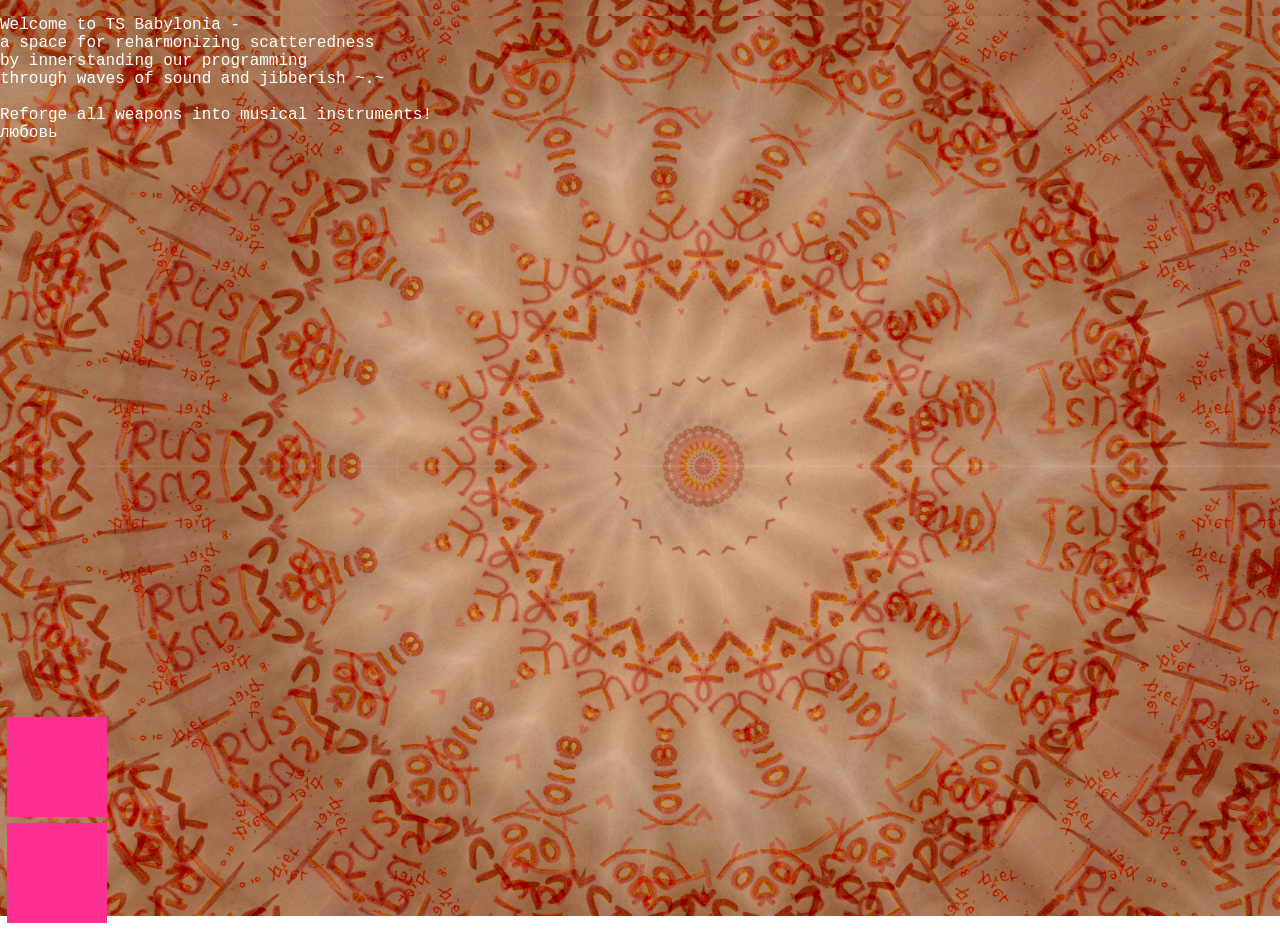
<file: index.html>
<!DOCTYPE html>
<html>
	<head>
		<link rel="stylesheet" type="text/css" href="stylesheet.css">
		<title>TS BABYLONIA</title>
		 <link rel="shortcut icon" href="rozefavicon.jpg">	
		</head>
	<body>
<p style="color: white; font-family:'Courier New'">Welcome to TS Babylonia - <br>
a space for reharmonizing scatteredness<br>
by innerstanding our programming<br>
through waves of sound and jibberish ~.~<br><br>
Reforge all weapons into musical instruments!<br>
любовь
</p>

		<style type="text/css">

			body {overflow: hidden};	
		</style>
			<div id="Plaatjesmetlinkjes">
				<div class="Roze">
		<table cellpadding="0" rowpadding="0">
			<tr>
<td>

	   				<a href="https://hetontstaandeensemble.bandcamp.com/album/what-a-trip">
	   				<img border="0" src="roze.jpg" width="100%" height="100%" bottom="0">
	  				</a>
	  			</td>
	  		</tr>
	  		<tr>
<td>
	   				<a href="followyour.html">
	   				<img border="0" src="roze.jpg" width="100%" height="100%" bottom="0">
	   			</td>
	  			</tr>


		</table>
	</div>
	</body>
</html>
</file>
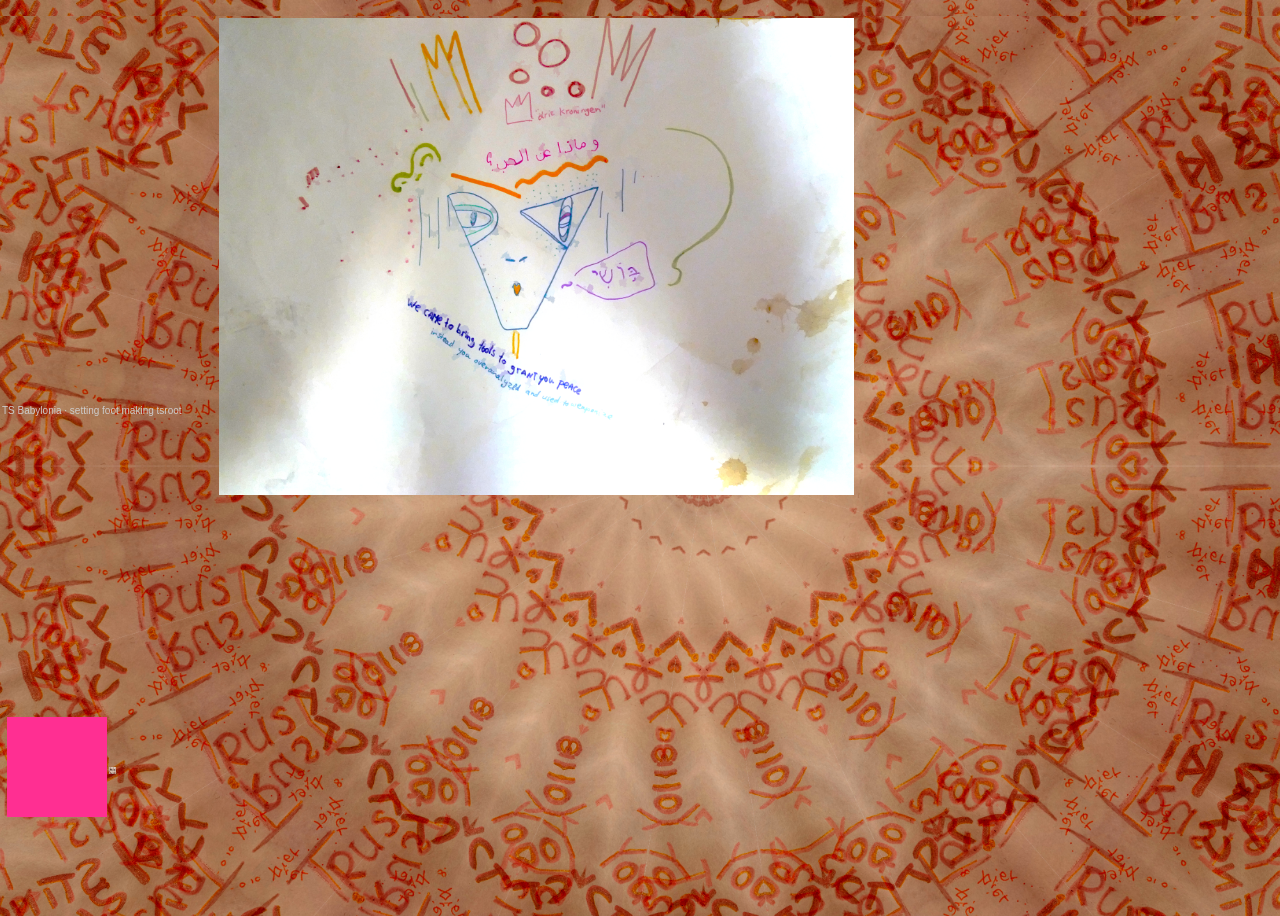
<file: followyour.html>
<!DOCTYPE html>
<html>
	<head>
		<link rel="stylesheet" type="text/css" href="stylesheet.css">
		<title>TS BABYLONIA</title>
		 <link rel="shortcut icon" href="rozefavicon.jpg">	
	
		</head>
	<body>
<p style="font-family:'Courier New'")>
	<table cellpadding="0" rowpadding="0">
			<tr>
<td>

	<iframe width="100%" height="300" scrolling="no" frameborder="no" allow="autoplay; encrypted-media" src="https://w.soundcloud.com/player/?url=https%3A//api.soundcloud.com/tracks/soundcloud%253Atracks%253A2414481021&color=%236900ff&auto_play=false&hide_related=false&show_comments=true&show_user=true&show_reposts=false&show_teaser=true&visual=true"></iframe><div style="font-size: 10px; color: #cccccc;line-break: anywhere;word-break: normal;overflow: hidden;white-space: nowrap;text-overflow: ellipsis; font-family: Interstate,Lucida Grande,Lucida Sans Unicode,Lucida Sans,Garuda,Verdana,Tahoma,sans-serif;font-weight: 100;"><a href="https://soundcloud.com/renanamusic" title="TS Babylonia" target="_blank" style="color: #cccccc; text-decoration: none;">TS Babylonia</a> · <a href="https://soundcloud.com/renanamusic/setting-foot-making-tsroot" title="setting foot making tsroot" target="_blank" style="color: #cccccc; text-decoration: none;">setting foot making tsroot</a>
</td>
<td>
<img src="L888.png" alt="Trutru"  width="60%" height="80%">
</td>
</tr>
</table>
</div>
		<style type="text/css">

			body {overflow: hidden};	
		</style>
			<div id="Plaatjesmetlinkjes">
				<div class="Roze">
		<table cellpadding="0" rowpadding="0">
			<tr>

	  				<td>

	   				<a href="index.html">
	   				<img border="0" src="roze.jpg" width="100%" height="100%" bottom="0">
	  			</td>
	  			<td>
	  				<a href="support.html">
	   				<img border="0" src="tsoetsoestringquartet.gif" width="7px" height="7px" bottom="0">
	  			</a>
</td>
	  			</tr>


		</table>
	</div>
			
	   				


</p>
	</body>
</html>
</file>
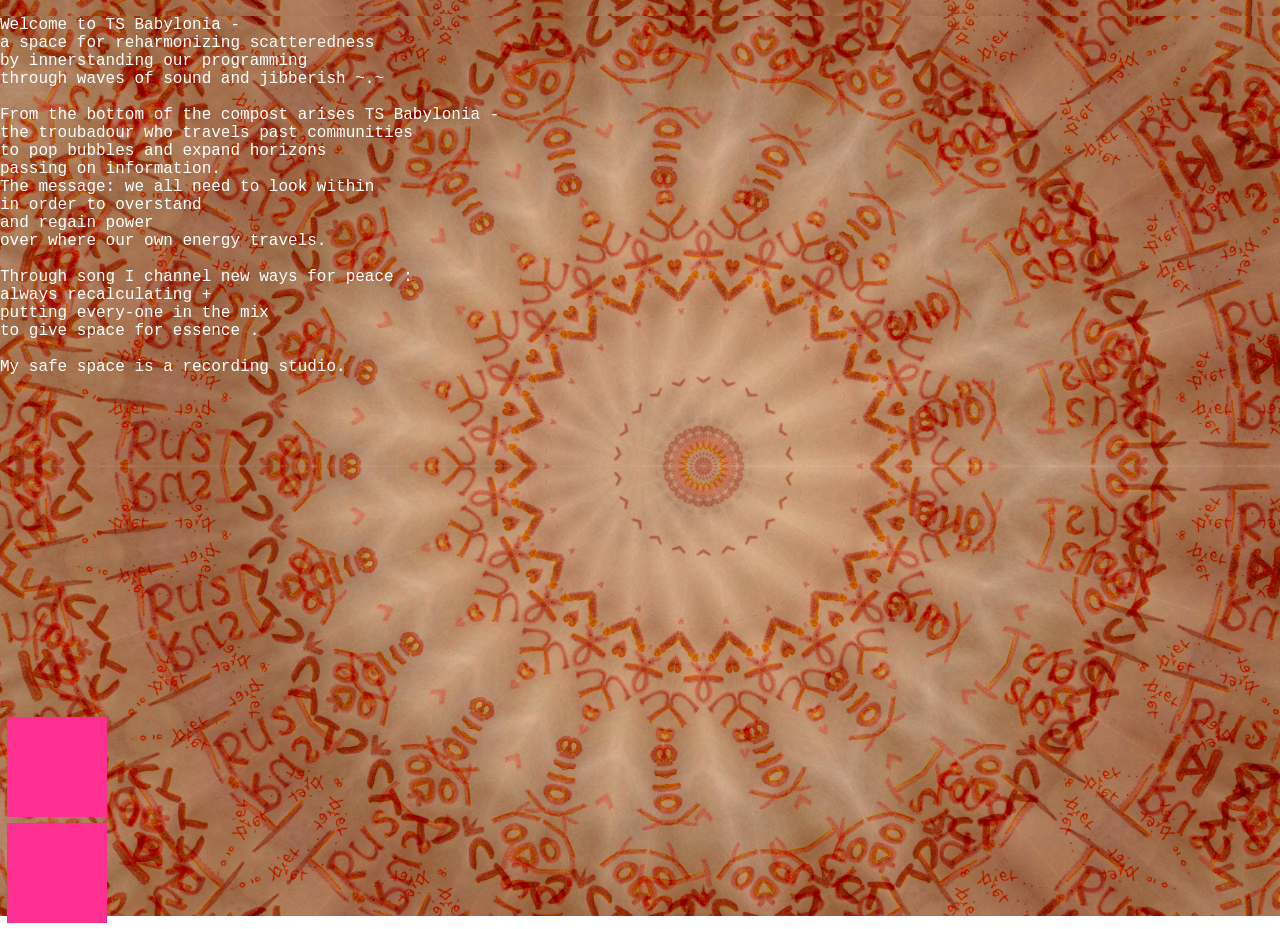
<file: indext.html>
<!DOCTYPE html>
<html>
	<head>
		<link rel="stylesheet" type="text/css" href="stylesheet.css">
		<title>TS BABYLONIA</title>
		 <link rel="shortcut icon" href="rozefavicon.jpg">	
		</head>
	<body>
<p style="color: white; font-family:'Courier New'">Welcome to TS Babylonia - <br>
a space for reharmonizing scatteredness<br>
by innerstanding our programming<br>
through waves of sound and jibberish ~.~<br><br>


From the bottom of the compost arises TS Babylonia - <br>
the troubadour who travels past communities<br>
to pop bubbles and expand horizons<br>
passing on information.<br>
The message: we all need to look within<br>
in order to overstand<br>
and regain power<br>
over where our own energy travels.<br><br>

Through song I channel new ways for peace :<br>
always recalculating +<br>
putting every-one in the mix<br>
to give space for essence .<br><br>

My safe space is a recording studio. <br></p>

		<style type="text/css">

			body {overflow: hidden};	
		</style>
			<div id="Plaatjesmetlinkjes">
				<div class="Roze">
		<table cellpadding="0" rowpadding="0">
			<tr>
<td>

	   				<a href="https://hetontstaandeensemble.bandcamp.com/album/what-a-trip">
	   				<img border="0" src="roze.jpg" width="100%" height="100%" bottom="0">
	  				</a>
	  			</td>
	  		</tr>
	  		<tr>
<td>
	   				<a href="followyour.html">
	   				<img border="0" src="roze.jpg" width="100%" height="100%" bottom="0">
	   			</td>
	  			</tr>


		</table>
	</div>
	</body>
</html>
</file>
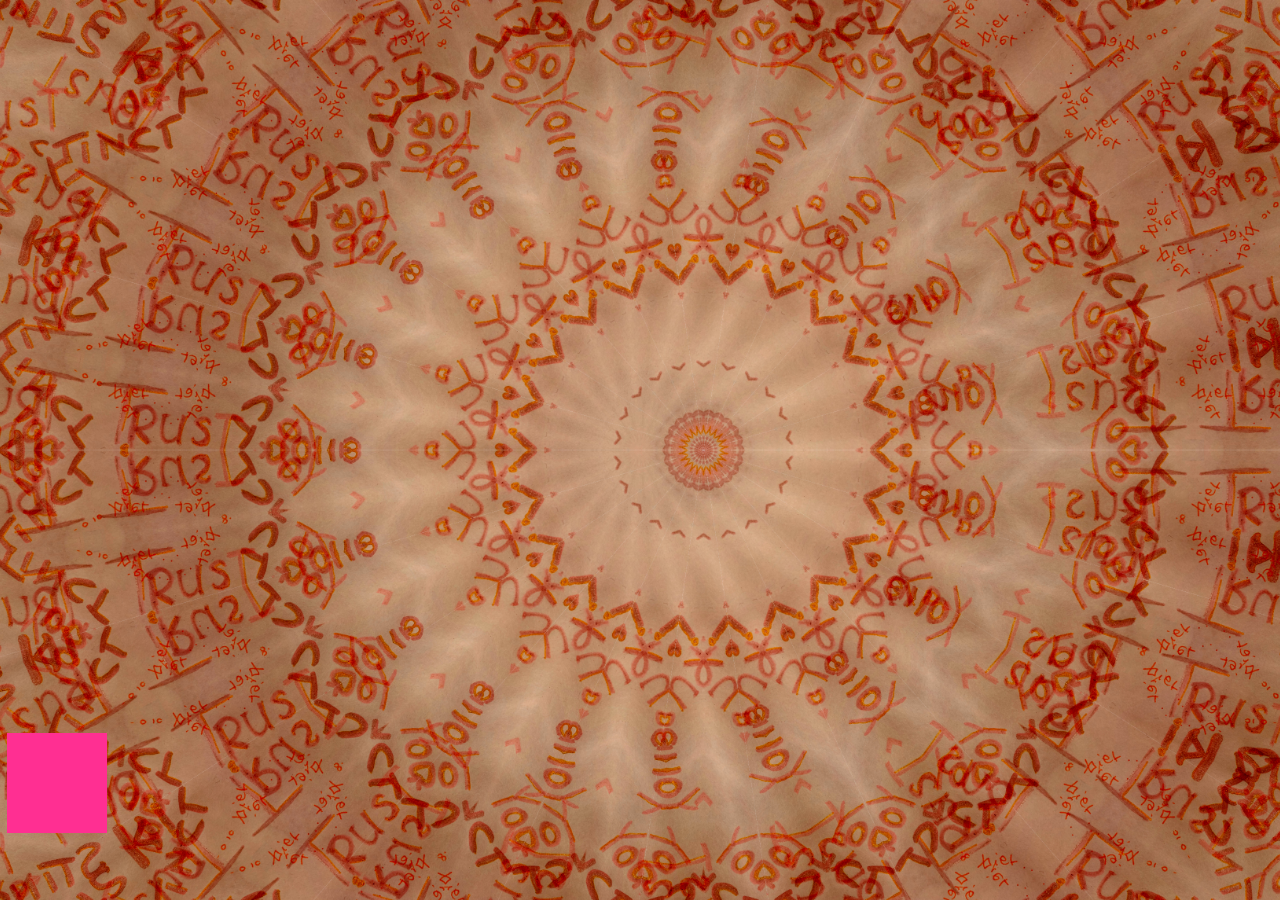
<file: indextest.html>
<!DOCTYPE html>
<html>
	<head>
		<link rel="stylesheet" type="text/css" href="stylesheet.css">
	</head>
	<body>
		<style type="text/css">
			body {overflow: hidden};
		</style>
		<div id="Plaatjesmetlinkjes">
			 <div class="Roze">
		<table cellpadding="0" rowpadding="0">
			<tr>
				<td>
				<p>
	   				<a href="TSBabylooo.mov">
	   				<img border="0" src="roze.jpg" width="100%" height="100%">
	  				</a>
	  			</p>
	  			</td>
	  		</tr>
	  	</table>
	  </div>
	</div>
	</body>
</html>
</file>
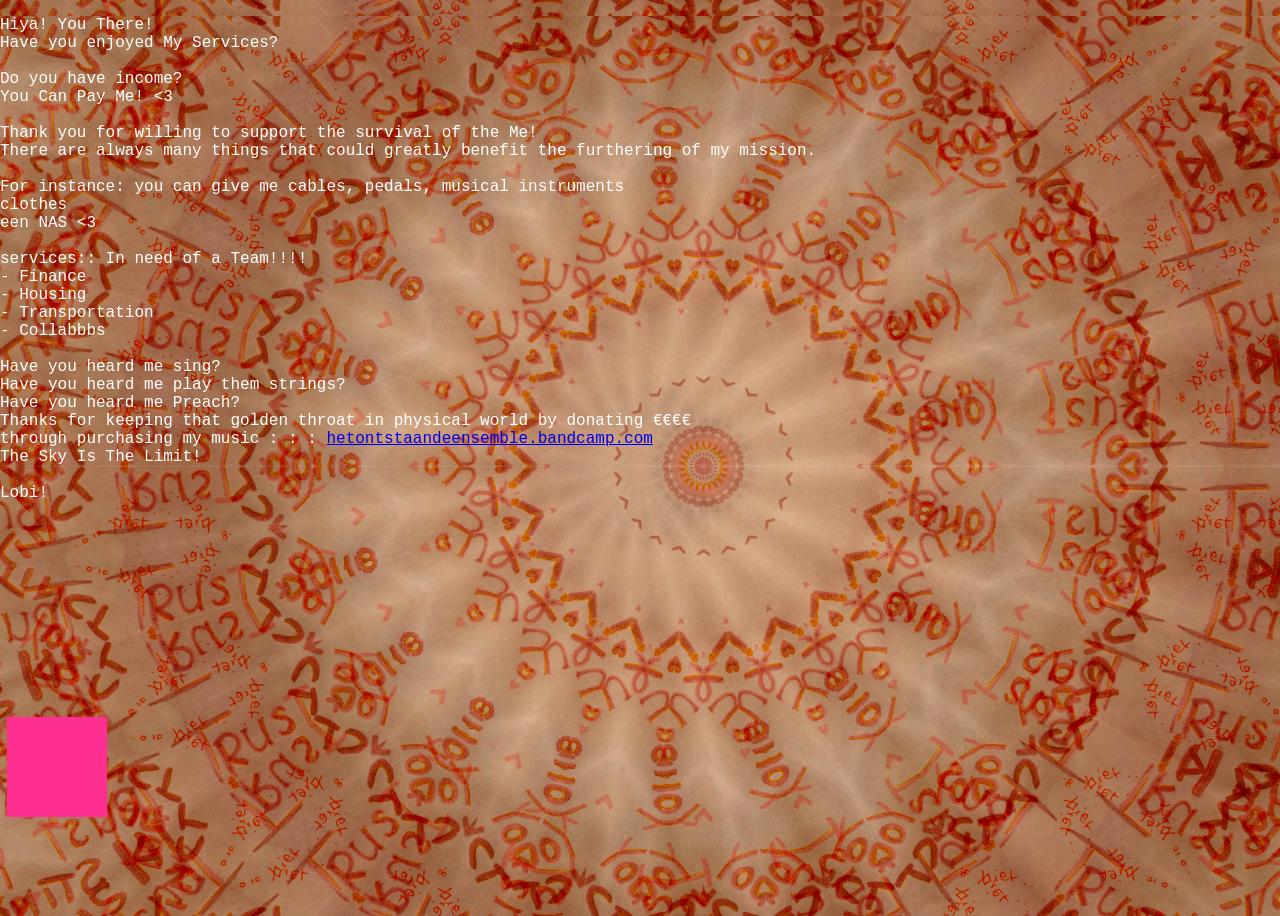
<file: support.html>
<!DOCTYPE html>
<html>
	<head>
		<link rel="stylesheet" type="text/css" href="stylesheet.css">
		<title>TS BABYLONIA</title>
		 <link rel="shortcut icon" href="rozefavicon.jpg">	
		</head>
	<body>
<p style="color: white; font-family:'Courier New'">Hiya! You There!<br>
Have you enjoyed My Services?<br><br>

Do you have income? <br>
You Can Pay Me! <3 <br><br>


Thank you for willing to support the survival of the Me!<br>
There are always many things that could greatly benefit the furthering of my mission.<br>
<br>

For instance: you can give me cables, pedals, musical instruments<br>
clothes<br>
een NAS <3 <br><br>



services:: In need of a Team!!!!<br>
 - Finance<br>
- Housing<br>
 - Transportation<br>
- Collabbbs<br><br>

Have you heard me sing?<br> Have you heard me play them strings?<br> Have you heard me Preach?<br>
Thanks for keeping that golden throat in physical world by donating €€€€<br>
through purchasing my music : : : <a href="https://hetontstaandeensemble.bandcamp.com">hetontstaandeensemble.bandcamp.com</a><br>
The Sky Is The Limit!<br><br>
Lobi!

		<style type="text/css">

			body {overflow: hidden};	
		</style>
			<div id="Plaatjesmetlinkjes">
				<div class="Roze">
		<table cellpadding="0" rowpadding="0">
			<tr>
<td>

	   				<a href="index.html">
	   				<img border="0" src="roze.jpg" width="100%" height="100%" bottom="0">
	  				</a>
	  			</td>
	  		</tr>


		</table>
	</div>
	</body>
</html>
</file>
<file: stylesheet.css>
* {
	margin: 100;
	padding: 0;
}
html,body{
	background-image: url('Trustyoi2.jpg');
	height: 100%;
	margin: 0;
	padding: 0;
	 background-position: center;
  background-repeat: no-repeat;
  background-size: cover;
  font-family:sans-serif;
  font:Helvetica;
 }

 #TopDivHome{
background-color: hotpink;

height: 100%;
width: 100%;
font-family: "Impact";
font-weight: bold;
font-size: 59px;
color: #848484;

 }

 #TopDiv{
 background-color:#848484;
 margin:0px;
 padding:100px;
 height:50px;
 width:100%;
}

#TopPdf{
 position:absolute;
 background-color:#848484;
 width: 100%;
}
 #Plaatjesmetlinkjes{
 position:absolute;
bottom:5px;
left:5px;
 height: 20%;
 width: 20%;
 
}

#BottomIndex{
	position:absolute;
	right:5px;
	bottom:5px;
	background-color:#848484;
	height:5%;
	width: 5%;
}

.Roze{
	margin-right: 1px;
}
</file>
